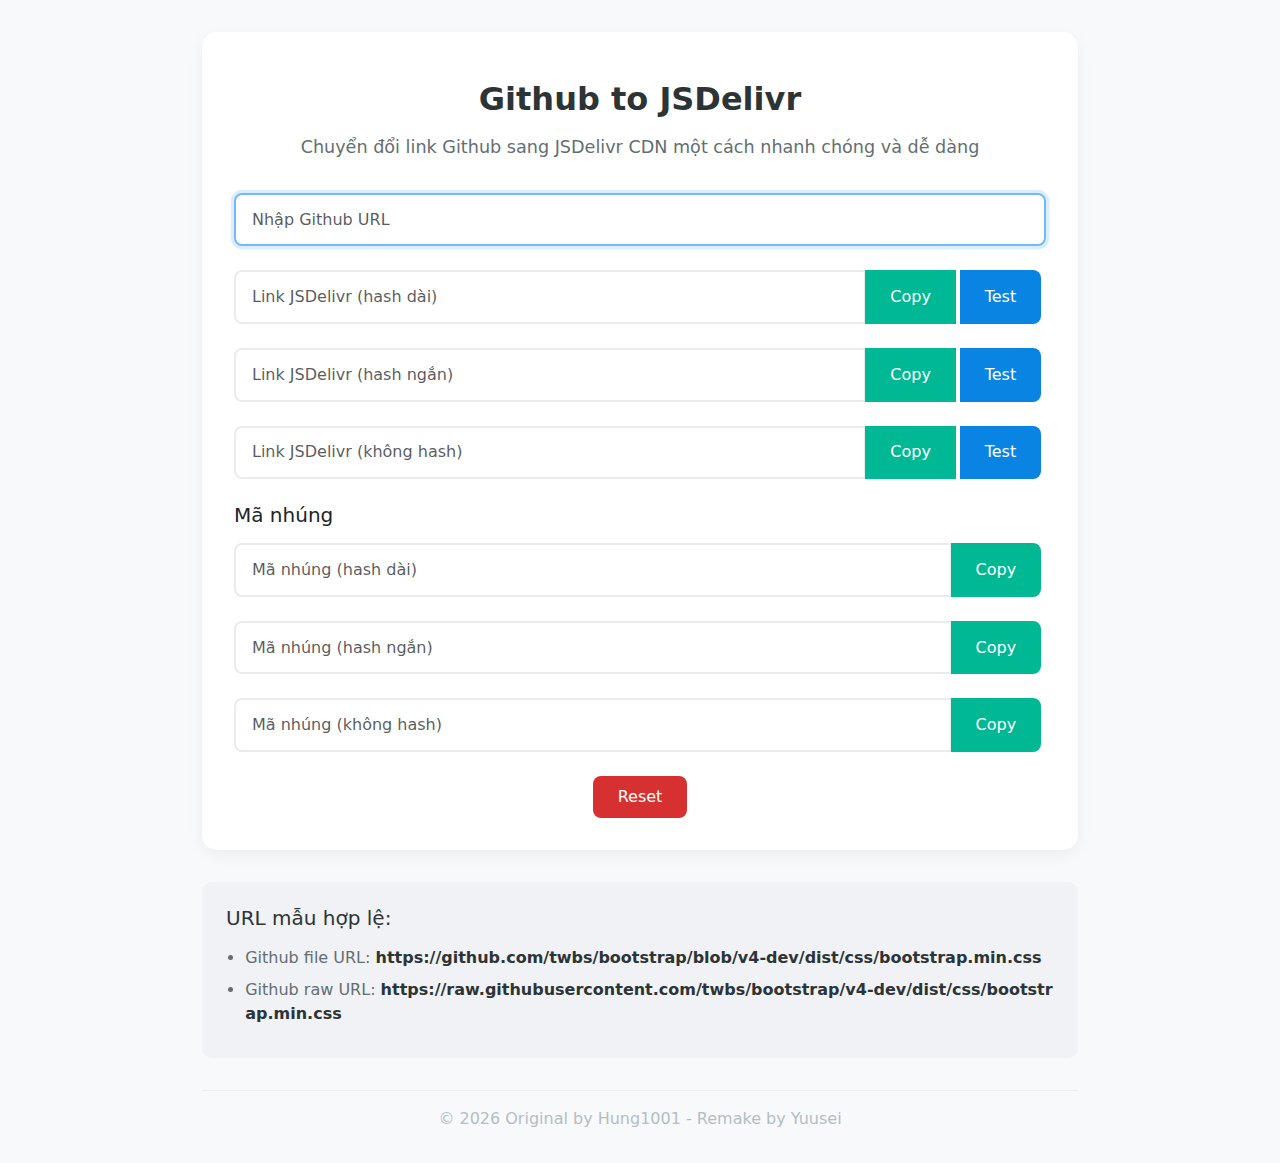
<file: rawgit.html>
<!DOCTYPE html>
<html lang="vi">
	<head>
		<meta charset="UTF-8" />
		<meta name="viewport" content="width=device-width, initial-scale=1.0" />
		<title>Github to JSDelivr</title>
		<link href="https://cdn.jsdelivr.net/npm/bootstrap@5.3.0/dist/css/bootstrap.min.css" rel="stylesheet" />
		<style>
			body {
				background: #f8f9fa;
				color: #212529;
				min-height: 100vh;
				padding: 2rem 0;
			}

			.container {
				max-width: 900px;
			}

			.card {
				background: white;
				border: none;
				border-radius: 15px;
				box-shadow: 0 5px 15px rgba(0, 0, 0, 0.05);
				padding: 2rem;
				margin-bottom: 2rem;
			}

			.logo {
				width: 40px;
				height: 40px;
				object-fit: contain;
			}

			.title {
				font-size: 2rem;
				font-weight: 600;
				margin: 1rem 0;
				color: #2d3436;
			}

			.description {
				color: #636e72;
				font-size: 1.1rem;
				margin-bottom: 2rem;
			}

			.input-group {
				margin-bottom: 1.5rem;
			}

			.form-control {
				border-radius: 8px;
				padding: 0.8rem 1rem;
				font-size: 1rem;
				border: 2px solid #e9ecef;
				transition: all 0.3s ease;
			}

			.form-control:focus {
				border-color: #74b9ff;
				box-shadow: 0 0 0 0.2rem rgba(116, 185, 255, 0.25);
			}

			.form-control.invalid {
				border-color: #ff7675;
				box-shadow: 0 0 0 0.2rem rgba(255, 118, 117, 0.25);
			}

			.btn {
				padding: 0.5rem 1.5rem;
				border-radius: 8px;
				font-weight: 500;
				margin: 0 0.3rem;
			}

			.btn-copy {
				background: #00b894;
				color: white;
			}

			.btn-copy:hover {
				background: #00a187;
				color: white;
			}

			.btn-test {
				background: #0984e3;
				color: white;
			}

			.btn-test:hover {
				background: #0876cc;
				color: white;
			}

			.btn-reset {
				background: #d63031;
				color: white;
			}

			.btn-reset:hover {
				background: #c12e2e;
				color: white;
			}

			.example-list {
				background: #f1f2f6;
				padding: 1.5rem;
				border-radius: 10px;
				margin-top: 2rem;
			}

			.example-list h5 {
				color: #2d3436;
				margin-bottom: 1rem;
			}

			.example-list ul {
				margin: 0;
				padding-left: 1.2rem;
			}

			.example-list li {
				margin-bottom: 0.5rem;
				color: #636e72;
			}

			.example-list b {
				color: #2d3436;
				word-break: break-all;
			}

			.footer {
				text-align: center;
				margin-top: 2rem;
				padding-top: 1rem;
				border-top: 1px solid #eee;
				color: #b2bec3;
			}
		</style>
	</head>

	<body>
		<div class="container">
			<div class="card">
				<h1 class="title text-center">Github to JSDelivr</h1>
				<p class="description text-center">Chuyển đổi link Github sang JSDelivr CDN một cách nhanh chóng và dễ dàng</p>

				<div class="input-section">
					<div class="input-group">
						<input type="text" class="form-control" id="g" placeholder="Nhập Github URL" />
					</div>

					<div class="output-group">
						<div class="input-group">
							<input type="text" class="form-control" id="o" placeholder="Link JSDelivr (hash dài)" readonly />
							<button class="btn btn-copy" id="c1">Copy</button>
							<button class="btn btn-test" id="t1">Test</button>
						</div>

						<div class="input-group">
							<input type="text" class="form-control" id="r" placeholder="Link JSDelivr (hash ngắn)" readonly />
							<button class="btn btn-copy" id="c2">Copy</button>
							<button class="btn btn-test" id="t2">Test</button>
						</div>

						<div class="input-group">
							<input type="text" class="form-control" id="m" placeholder="Link JSDelivr (không hash)" readonly />
							<button class="btn btn-copy" id="c3">Copy</button>
							<button class="btn btn-test" id="t3">Test</button>
						</div>
					</div>

					<div class="embed-section">
						<h5 class="mb-3">Mã nhúng</h5>
						<div class="input-group">
							<input type="text" class="form-control" id="n" placeholder="Mã nhúng (hash dài)" readonly />
							<button class="btn btn-copy" id="c4">Copy</button>
						</div>

						<div class="input-group">
							<input type="text" class="form-control" id="t" placeholder="Mã nhúng (hash ngắn)" readonly />
							<button class="btn btn-copy" id="c5">Copy</button>
						</div>

						<div class="input-group">
							<input type="text" class="form-control" id="p" placeholder="Mã nhúng (không hash)" readonly />
							<button class="btn btn-copy" id="c6">Copy</button>
						</div>
					</div>

					<div class="text-center mt-4">
						<button class="btn btn-reset" id="x">Reset</button>
					</div>
				</div>
			</div>

			<div class="example-list">
				<h5>URL mẫu hợp lệ:</h5>
				<ul>
					<li>Github file URL: <b>https://github.com/twbs/bootstrap/blob/v4-dev/dist/css/bootstrap.min.css</b></li>
					<li>Github raw URL: <b>https://raw.githubusercontent.com/twbs/bootstrap/v4-dev/dist/css/bootstrap.min.css</b></li>
				</ul>
			</div>

			<div class="footer">© <span class="year"></span> Original by Hung1001 - Remake by Yuusei</div>
		</div>

		<script>
			const giturl = /^https?:\/\/github\.com\/(.+?)\/(.+?)\/(?!releases\/)(?:(?:blob|raw|blame)\/)?(.+?)\/(.+)/i;
			const rawgit = /^https?:\/\/raw\.github(?:usercontent)?\.com\/(.+?)\/(.+?)\/(?:refs\/heads\/)?(.+?)\/(.+)/i;

			(function (doc) {
				// Set year
				doc.querySelector('.year').innerHTML = new Date().getFullYear();

				// Focus input on load
				doc.getElementById('g').focus();

				const processUrl = () => {
					let inputUrl = doc.getElementById('g').value;
					let githubMatch = inputUrl.match(giturl);
					let rawMatch = inputUrl.match(rawgit);

					const processMatch = (regex, matches) => {
						doc.getElementById('g').classList.remove('invalid');

						// Xử lý branch name khi có refs/heads
						let branch = matches[3];
						if (branch.includes('refs/heads/')) {
							branch = branch.replace('refs/heads/', '');
						}

						let apiUrl = `https://api.github.com/repos/${matches[1]}/${matches[2]}/commits/${branch}`;

						fetch(apiUrl)
							.then(response => response.json())
							.then(data => {
								let fullHash = data.sha;
								let shortHash = fullHash.substring(0, 7);
								let fileName = matches[4];

								// Generate URLs - loại bỏ refs/heads từ path
								let path = matches[4];
								let longHashUrl = `https://cdn.jsdelivr.net/gh/${matches[1]}/${matches[2]}@${fullHash}/${path}`;
								let shortHashUrl = `https://cdn.jsdelivr.net/gh/${matches[1]}/${matches[2]}@${shortHash}/${path}`;
								let noHashUrl = `https://cdn.jsdelivr.net/gh/${matches[1]}/${matches[2]}/${path}`;

								// Set URLs
								doc.getElementById('o').value = longHashUrl;
								doc.getElementById('r').value = shortHashUrl;
								doc.getElementById('m').value = noHashUrl;

								// Generate embed codes
								if (fileName.endsWith('.js')) {
									doc.getElementById('n').value = `<script src="${longHashUrl}"><\/script>`;
									doc.getElementById('t').value = `<script src="${shortHashUrl}"><\/script>`;
									doc.getElementById('p').value = `<script src="${noHashUrl}"><\/script>`;
								} else if (fileName.endsWith('.css')) {
									doc.getElementById('n').value = `<link href="${longHashUrl}" rel="stylesheet">`;
									doc.getElementById('t').value = `<link href="${shortHashUrl}" rel="stylesheet">`;
									doc.getElementById('p').value = `<link href="${noHashUrl}" rel="stylesheet">`;
								} else if (/\.(png|jpg|gif|svg|jpeg)$/i.test(fileName)) {
									doc.getElementById('n').value = `<img src="${longHashUrl}">`;
									doc.getElementById('t').value = `<img src="${shortHashUrl}">`;
									doc.getElementById('p').value = `<img src="${noHashUrl}">`;
								}
							})
							.catch(error => {
								console.error('Error:', error);
								doc.getElementById('g').classList.add('invalid');
							});
					};

					if (githubMatch) {
						processMatch(giturl, githubMatch);
					} else if (rawMatch) {
						processMatch(rawgit, rawMatch);
					} else {
						doc.getElementById('g').classList.add('invalid');
					}
				};

				// Copy function
				const copyToClipboard = id => {
					const element = doc.getElementById(id);
					if (element.value.length > 0) {
						element.select();
						doc.execCommand('copy');
					} else {
						alert('Nothing to copy!');
					}
				};

				// Test function
				const testUrl = id => {
					const url = doc.getElementById(id).value;
					if (url.length > 0) {
						window.open(url);
					} else {
						alert('Nothing to test!');
					}
				};

				// Reset function
				doc.getElementById('x').addEventListener('click', () => {
					const inputs = ['g', 'o', 'm', 'n', 'p', 't', 'r'];
					inputs.forEach(id => (doc.getElementById(id).value = ''));
					doc.getElementById('g').focus();
				});

				// Add event listeners
				doc.getElementById('g').addEventListener('input', processUrl);

				// Copy buttons
				['c1', 'c2', 'c3', 'c4', 'c5', 'c6'].forEach((id, index) => {
					doc.getElementById(id).addEventListener('click', () => {
						const targetIds = ['o', 'r', 'm', 'n', 't', 'p'];
						copyToClipboard(targetIds[index]);
					});
				});

				// Test buttons
				['t1', 't2', 't3'].forEach((id, index) => {
					doc.getElementById(id).addEventListener('click', () => {
						const targetIds = ['o', 'r', 'm'];
						testUrl(targetIds[index]);
					});
				});
			})(document);
		</script>
	</body>
</html>
</file>
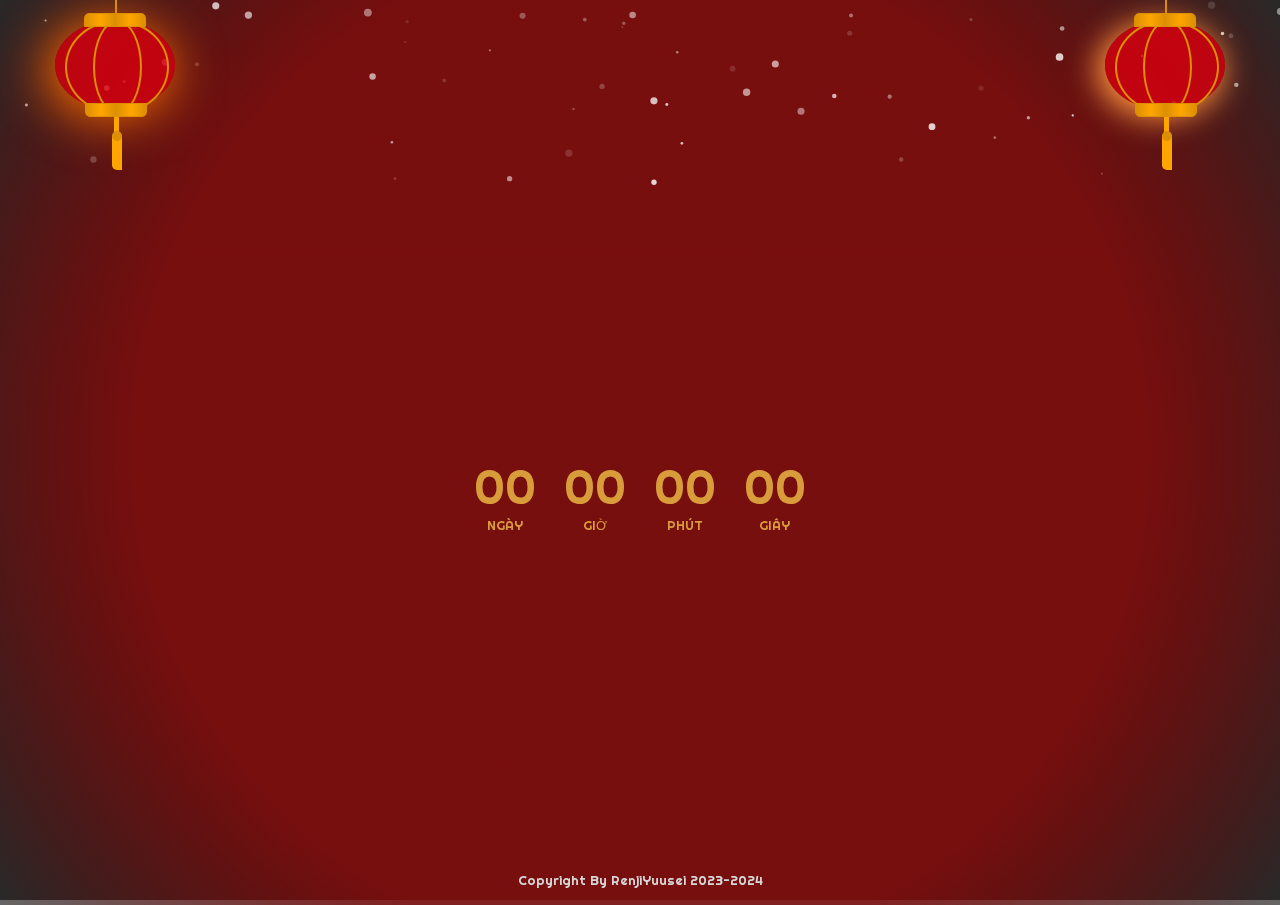
<file: tet.html>
<!doctypehtml><script>!function(e,t,a,n,g){e[n]=e[n]||[],e[n].push({"gtm.start":(new Date).getTime(),event:"gtm.js"});var m=t.getElementsByTagName(a)[0],r=t.createElement(a);r.async=!0,r.src="https://www.googletagmanager.com/gtm.js?id=GTM-WSDHB4FF",m.parentNode.insertBefore(r,m)}(window,document,"script","dataLayer")</script><meta charset=utf-8><meta content="width=device-width,initial-scale=1"name=viewport><title>Điếm Ngược Năm Mới 2025</title><style>@import url(https://fonts.googleapis.com/css?family=Pattaya|Aleo|Righteous&display=swap);body,canvas,html{width:100%;height:100%}.content::after,.content::before{height:12px;width:60px;content:' ';display:block}.content-box1,.content-box2{z-index:9999;pointer-events:none}:root{font-family:Righteous,sans-serif}body,html{padding:0;margin:0;background:#770d0d;background:radial-gradient(circle,rgba(119,13,13,.92) 64%,rgba(0,0,0,.6) 100%)}::-webkit-scrollbar{display:none}.label{font-size:2.2rem;background:url('https://blog.azad.asia/2024/img/01.png') padding-box text;-webkit-background-clip:text;color:transparent;animation:30s linear infinite moveBg}@keyframes moveBg{0%{background-position:0 30%}100%{background-position:1000% 500%}}.middle{position:absolute;top:50%;left:50%;transform:translate(-50%,-50%);text-align:center;user-select:none}.content,.content-box2 .content{-webkit-transform-origin:50% -100px}.time{color:#d99c3b;text-transform:uppercase;display:flex;justify-content:center}.time span{padding:0 14px;font-size:.8rem}.time span div{font-size:3rem}@media screen and (max-width:789px){.time span{padding:0 16px;font-size:.6rem}.time span div{font-size:2rem}}.content-box1{position:fixed;top:-30px;left:5px}.content{position:relative;width:120px;height:90px;margin:50px;background:rgba(216,0,15,.8);border-radius:50%;-webkit-animation:3s ease-in-out infinite swing;box-shadow:-5px 5px 50px 4px #fa6c00}.content::before{position:absolute;top:-7px;left:29px;z-index:999;border-radius:5px 5px 0 0;border:1px solid #dc8f03;background:orange;background:linear-gradient(to right,#dc8f03,orange,#dc8f03,orange,#dc8f03)}.lantern{position:absolute;top:-20px;left:60px;width:2px;height:20px;background:#dc8f03}.content-a,.content-b{height:90px;background:rgba(216,0,15,.1)}.content-a{width:100px;margin:12px 8px 8px 10px;border-radius:50%;border:2px solid #dc8f03}.content-b{width:45px;margin:-2px 8px 8px 26px;border-radius:50%;border:2px solid #dc8f03}.content::after,.lamp-a{border-radius:0 0 5px 5px;background:orange}.content-t{font-family:»ªÎÄÐÐ¿¬,Arial,Lucida Grande,Tahoma,sans-serif;font-size:1.5rem;color:orange;font-weight:700;line-height:42px;text-align:center;width:25px;margin:0 auto}.lamp-a{position:relative;width:5px;height:20px;margin:-5px 0 0 59px;-webkit-animation:4s ease-in-out infinite swing;-webkit-transform-origin:50% -45px}.lamp-b,.lamp-c{left:-2px;width:10px;position:absolute}.lamp-c{top:18px;height:35px;background:orange;border-radius:0 0 0 5px}.lamp-b{top:14px;height:10px;background:#dc8f03;border-radius:50%}.content::after{position:absolute;bottom:-7px;left:10px;margin-left:20px;border:1px solid #dc8f03;background:linear-gradient(to right,#dc8f03,orange,#dc8f03,orange,#dc8f03)}.content-box2{position:fixed;top:-30px;right:5px}.content-box2 .content{position:relative;width:120px;height:90px;margin:50px;background:rgba(216,0,15,.8);border-radius:50%;-webkit-animation:5s ease-in-out infinite swing;box-shadow:-5px 5px 30px 4px #fc903d}@-moz-keyframes swing{0%,100%{-moz-transform:rotate(-10deg)}50%{-moz-transform:rotate(10deg)}}@-webkit-keyframes swing{0%,100%{-webkit-transform:rotate(-10deg)}50%{-webkit-transform:rotate(10deg)}}</style><body><noscript><iframe height=0 src="https://www.googletagmanager.com/ns.html?id=GTM-WSDHB4FF"style=display:none;visibility:hidden width=0></iframe></noscript><div class=middle><h1 class=label>Còn Bao Nhiêu Ngày Đến 2025?</h1><div class=time><span><div id=d>00</div>Ngày </span><span><div id=h>00</div>Giờ </span><span><div id=m>00</div>Phút </span><span><div id=s>00</div>Giây</span></div></div><div class=content-box1><div class=content><div class=lantern></div><div class=content-a><div class=content-b><div class=content-t></div></div></div><div class="lamp lamp-a"><div class=lamp-c></div><div class=lamp-b></div></div></div></div><div class=content-box2><div class=content><div class=lantern></div><div class=content-a><div class=content-b><div class=content-t></div></div></div><div class="lamp lamp-a"><div class=lamp-c></div><div class=lamp-b></div></div></div></div><div style=text-align:center;width:90%;left:5%;bottom:10px;position:fixed><font size=2><a href=https://www.facebook.com/RenjiYuusei style=text-decoration:none;color:#d6d6d6 target=_blank>Copyright By RenjiYuusei 2023-2024</a></font></div><script src=https://cdn.jsdelivr.net/npm/jquery@3.7.1/dist/jquery.min.js></script><script>class Snowflake{constructor(){this.x=0,this.y=0,this.vx=0,this.vy=0,this.radius=0,this.alpha=0,this.reset()}reset(){this.x=this.randBetween(0,window.innerWidth),this.y=this.randBetween(0,-window.innerHeight),this.vx=this.randBetween(-3,3),this.vy=this.randBetween(2,5),this.radius=this.randBetween(1,4),this.alpha=this.randBetween(.1,.9)}randBetween(t,e){return t+Math.random()*(e-t)}update(){this.x+=this.vx,this.y+=this.vy,this.y+this.radius>window.innerHeight&&this.reset()}}class Snow{constructor(){this.canvas=document.createElement("canvas"),this.ctx=this.canvas.getContext("2d"),document.body.appendChild(this.canvas),window.addEventListener("resize",(()=>this.onResize())),this.onResize(),this.updateBound=this.update.bind(this),requestAnimationFrame(this.updateBound),this.createSnowflakes()}onResize(){this.width=window.innerWidth,this.height=window.innerHeight,this.canvas.width=this.width,this.canvas.height=this.height}createSnowflakes(){const t=window.innerWidth/4;this.snowflakes=[];for(let e=0;e<t;e++)this.snowflakes.push(new Snowflake)}update(){this.ctx.clearRect(0,0,this.width,this.height);for(let t of this.snowflakes)t.update(),this.ctx.save(),this.ctx.fillStyle="#FFF",this.ctx.beginPath(),this.ctx.arc(t.x,t.y,t.radius,0,2*Math.PI),this.ctx.closePath(),this.ctx.globalAlpha=t.alpha,this.ctx.fill(),this.ctx.restore();requestAnimationFrame(this.updateBound)}}new Snow;const comingdate=new Date("Feb 10, 2025 00:00:00"),d=document.getElementById("d"),h=document.getElementById("h"),m=document.getElementById("m"),s=document.getElementById("s"),countdown=setInterval((()=>{const t=new Date,e=comingdate.getTime()-t.getTime(),n=Math.floor(e/864e5),i=Math.floor(e%864e5/36e5),a=Math.floor(e%36e5/6e4),o=Math.floor(e%6e4/1e3);d.innerHTML=getTrueNumber(n),h.innerHTML=getTrueNumber(i),m.innerHTML=getTrueNumber(a),s.innerHTML=getTrueNumber(o)}),1e3),getTrueNumber=t=>t<10?"0"+t:t;var xyz_=0,colors=["#ff6651","#42a5f5","#66bb6a","#ab47bc","#ffa726","#ec407a","#26c6da","#78909c","#ffca28","#5c6bc0","#8d6e63","#26a69a"];jQuery(document).ready((function(t){t("body").click((function(e){var n=new Array("Năm mới vui vẻ","Cung hỉ phát tài","Tiền vô như nước","Vợ đẹp con ngoan","Tài lộc vào nhà","Phúc thọ vô biên","Sống khoẻ đón xuân","Phú quý cát tường","Đắc lộc toàn gia","Hạnh phúc mênh mang","Vạn sự thành công","Mã đáo thành công","Tiền vô tỷ tỷ","Tài vạn công danh","Hạnh phúc gia an","Sức khoẻ như voi","Thông minh vượt trội","Phúc lộc trong tay","Gia chủ phát tài","Vạn sự như ý","Túi tiền nặng ký ","Làm ăn phát đạt","Vàng bạc cao sang","Sức khỏe an nhàn","Công danh hết ý","Cung hỷ cung hỷ","Hạnh phúc triền miên","Sung sướng như tiên"),i=t("<span style='font-family:sans-serif;'>").text(n[xyz_]),h=colors[Math.floor(Math.random()*colors.length)];xyz_=(xyz_+1)%n.length;var s=e.pageX,a=e.pageY,o=Math.floor(9990001*Math.random())+9999,r=a-20,c=s,d=h;i.css({"z-index":o,top:r,left:c,position:"absolute","font-weight":"bold",color:d}),t("body").append(i),i.animate({top:a-180,opacity:0},1500,(function(){i.remove()}))}))})),console.clear(),console.log("Yuusei","color: #ffffff; background: rgb(255, 112, 67); padding:5px 0; border-radius: 5px 0 0 5px;","background:rgba(66, 66, 66, 0.85); padding:5px 0; border-radius: 0 5px 5px 0;")</script>
</file>
